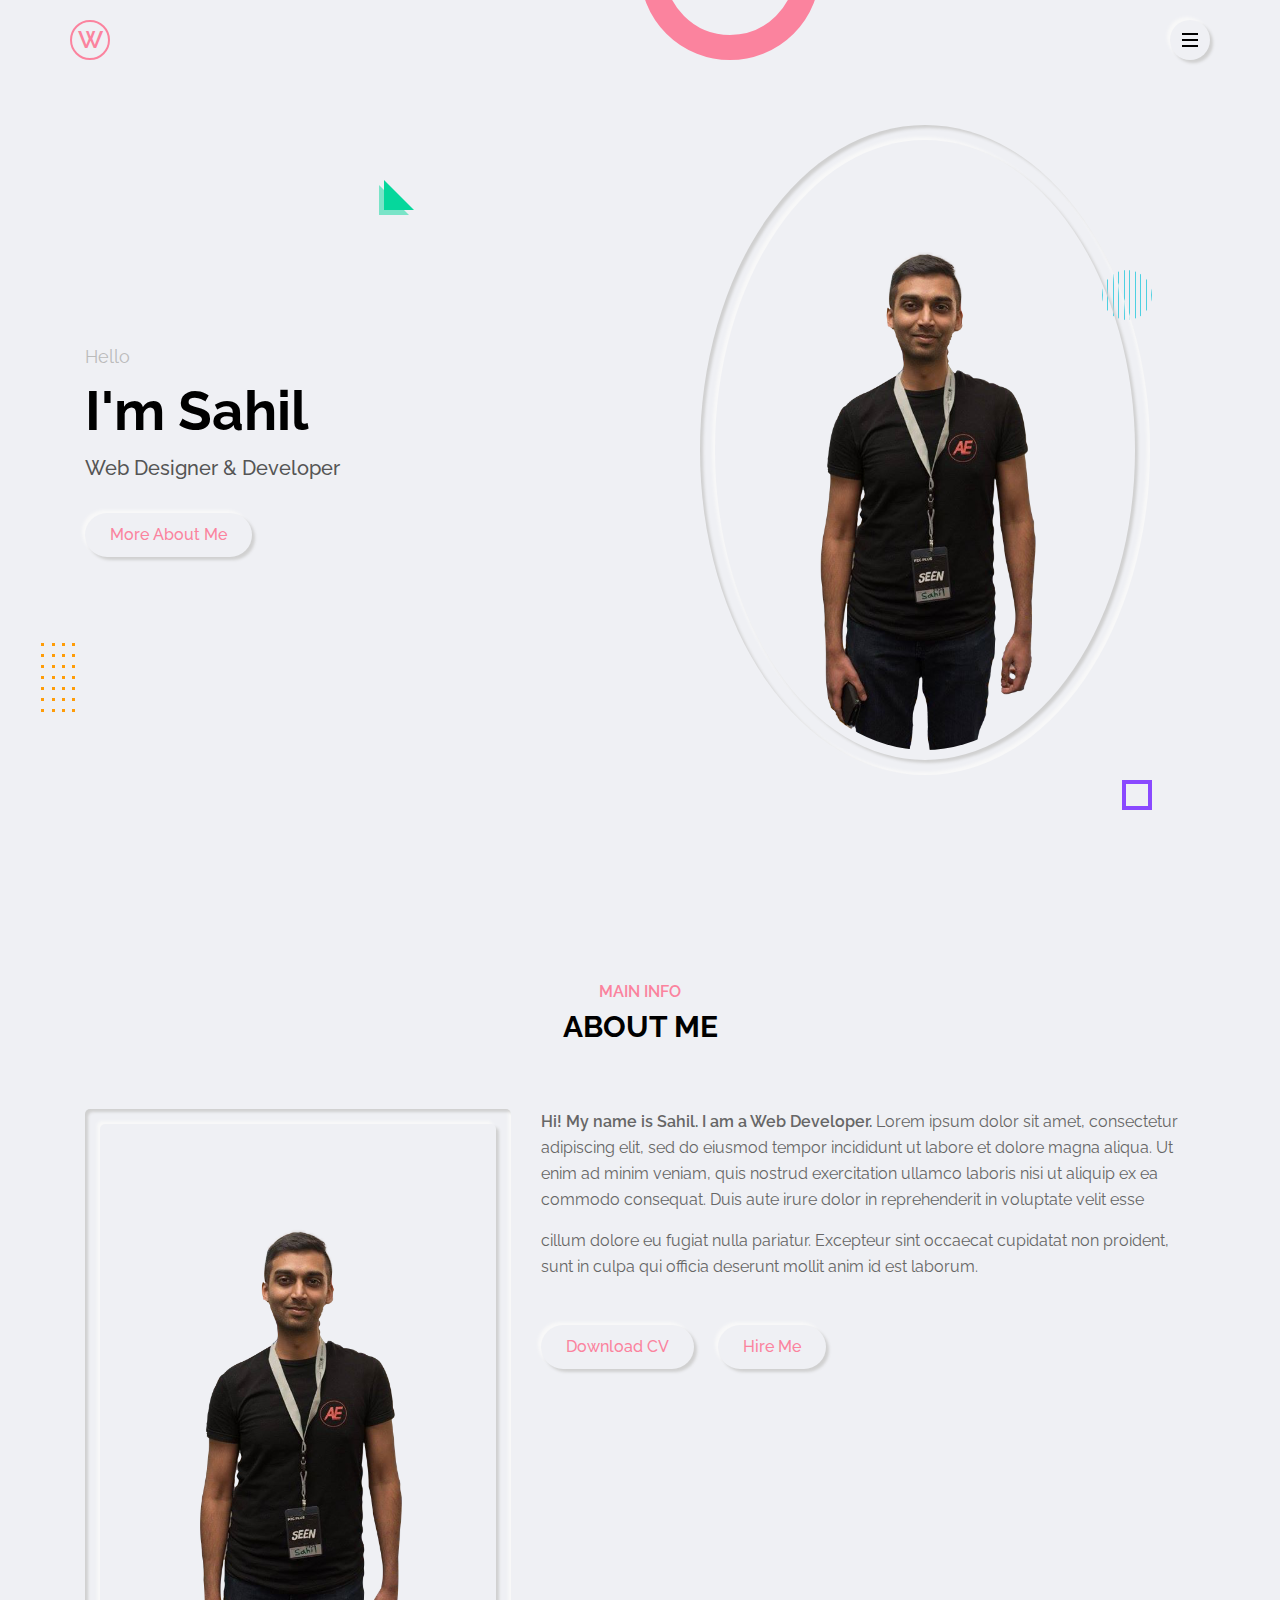
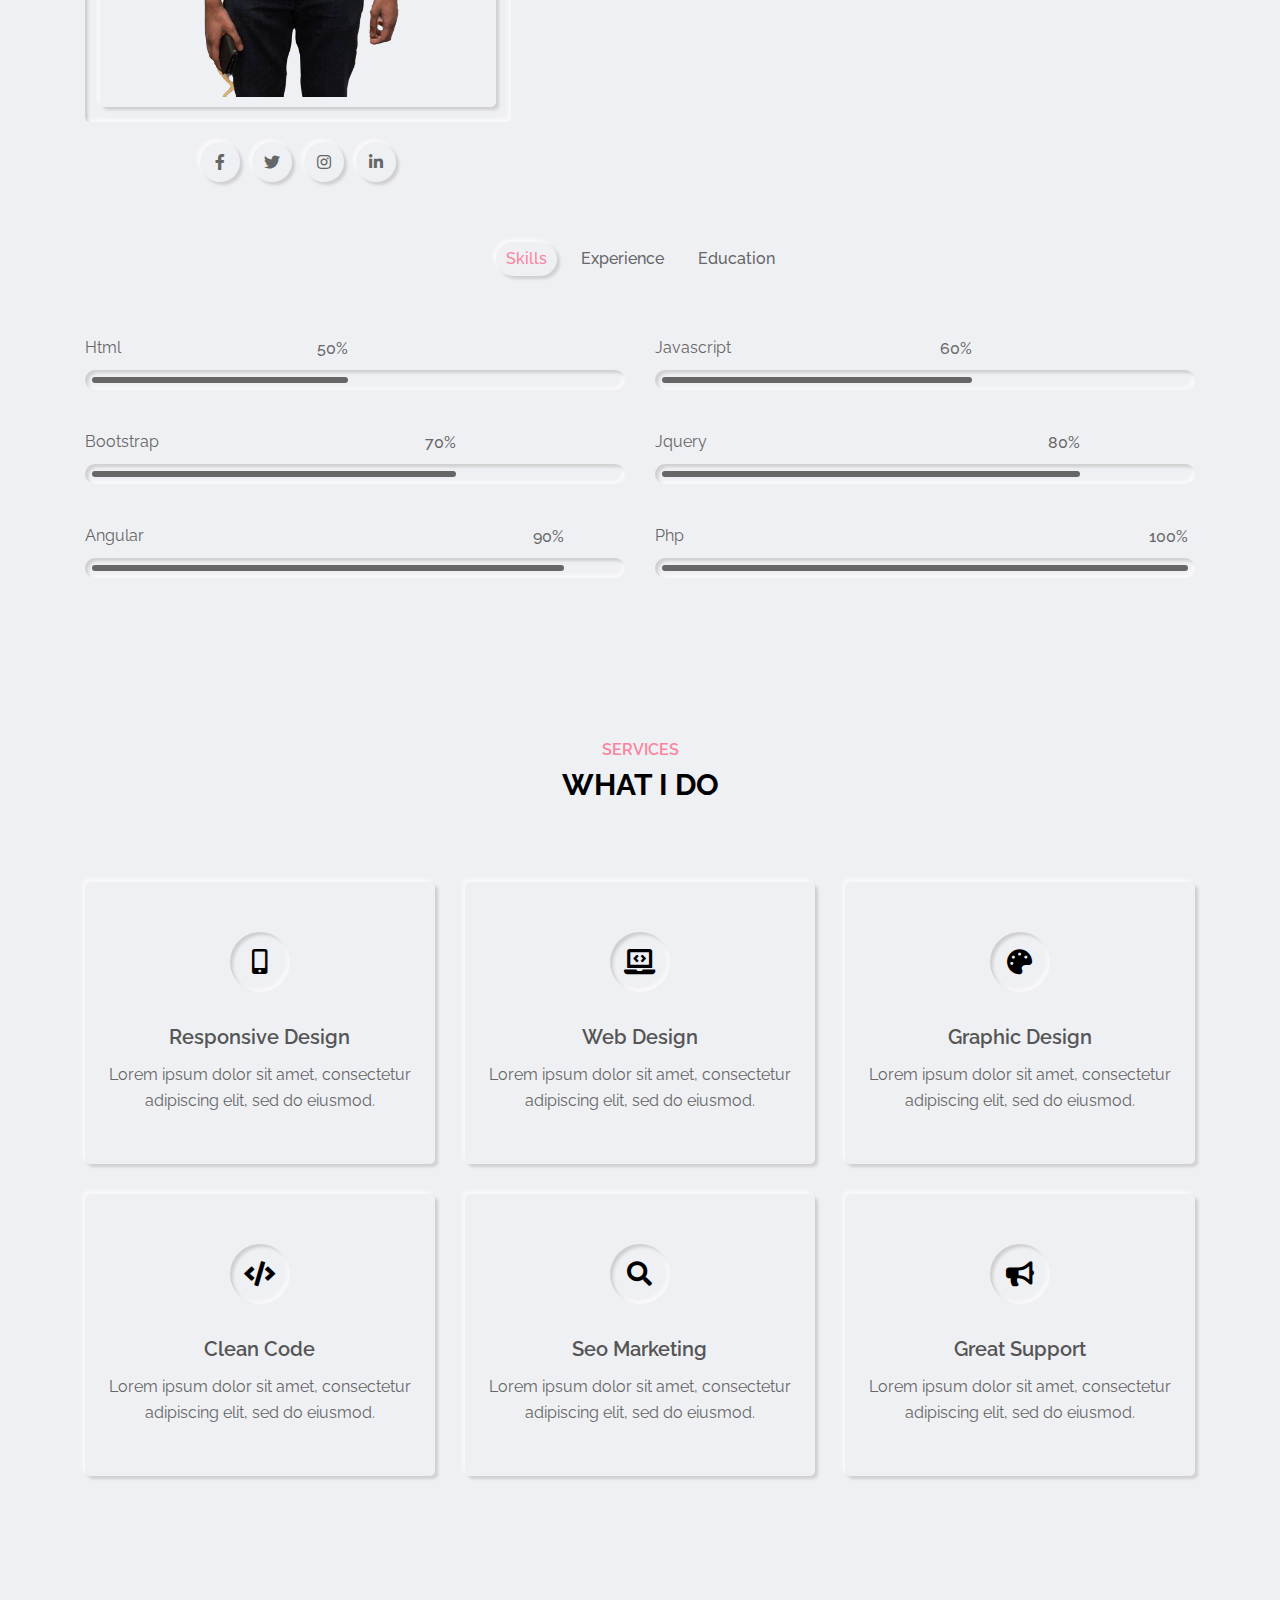
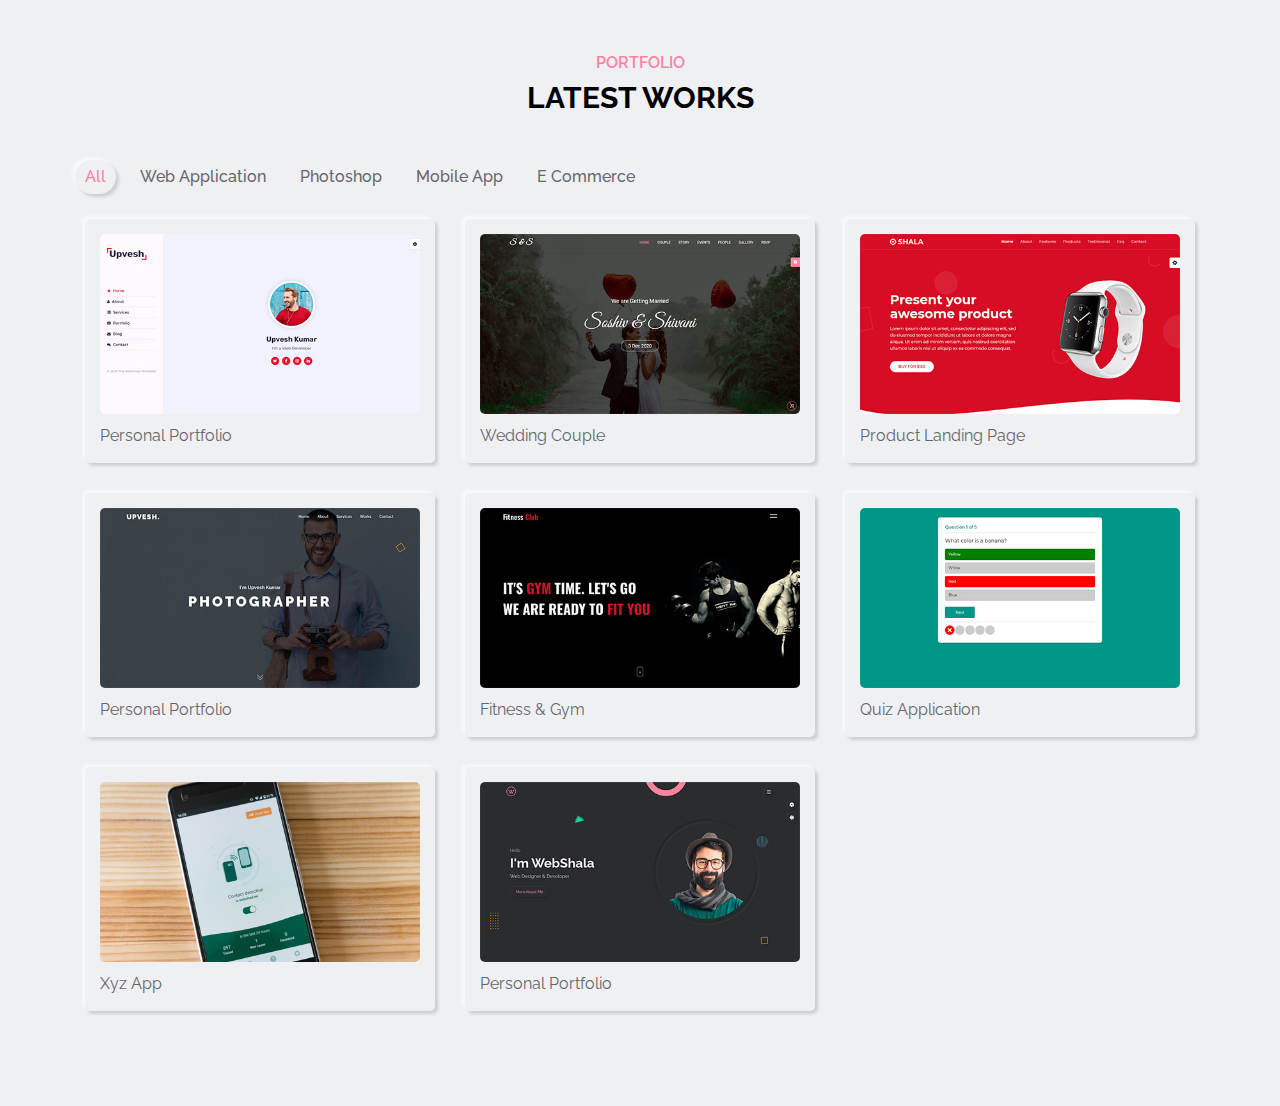
<file: index.html>
<!DOCTYPE html>
<html lang="en">
<head>
    <meta charset="utf-8">
    <title>Personal Portfolio Website</title>
    <meta name="viewport" content="width=device-width,initial-scale=1.0">
    <!-- font awesome -->
    <link rel="stylesheet" type="text/css" href="css/font-awesome.css">
    <!-- main css -->
    <link rel="stylesheet" type="text/css" href="css/style.css">
    <!-- default colour skin -->
    <link rel="stylesheet" type="text/css" href="css/skins/color-1.css">
</head>
<body>

<!-- header start -->
<header class="header">
    <div class="container">
        <div class="row justify-content-between">
            <div class="logo">
                <a href="index.html">W</a>
            </div>
            <div class="hamburger-btn outer-shadow hover-in-shadow">
                <span></span>
            </div>
        </div>
    </div>
</header>
<!-- header end -->

<!-- navigation menu start -->
<nav class="nav-menu">
    <div class="close-nav-menu outer-shadow hover-in-shadow">&times;</div>
    <div class="nav-menu-inner">
        <ul>
            <li><a href="#" class="inner-shadow active">home</a></li>
            <li><a href="#" class="outer-shadow hover-in-shadow">about</a></li>
            <li><a href="#" class="outer-shadow hover-in-shadow">services</a></li>
            <li><a href="#" class="outer-shadow hover-in-shadow">Portfolio</a></li>
            <li><a href="#" class="outer-shadow hover-in-shadow">testimonial</a></li>
            <li><a href="#" class="outer-shadow hover-in-shadow">contact</a></li>
        </ul>
    </div>
    <!-- copyright text -->
    <p class="copyright-text">&copy; 2021 The WebHouse</p>
</nav>
<!-- navigation menu end -->

<!-- home section start -->
<section class="home-section section">
    <!-- effect wrap start -->
    <div class="effect-wrap">
        <div class="effect effect-1">
        </div>
        <div class="effect effect-2">
            <!-- 28 divs -->
            <div></div><div></div><div></div><div></div><div></div><div></div><div></div><div></div><div></div><div></div>
            <div></div><div></div><div></div><div></div><div></div><div></div><div></div><div></div><div></div><div></div>
            <div></div><div></div><div></div><div></div><div></div><div></div><div></div><div></div>
        </div>
        <div class="effect effect-3">
        </div>
        <div class="effect effect-4">
        </div>
        <div class="effect effect-5">
            <!-- 10 divs -->
            <div></div><div></div><div></div><div></div><div></div><div></div><div></div><div></div><div></div><div></div>
        </div>
    </div>
    <!-- effect wrap end -->
    <div class="container">
        <div class="row full-screen align-items-center">
            <div class="home-text">
                <p>Hello</p>
                <h2>I'm Sahil</h2>
                <h1>Web Designer & Developer</h1>
                <a href="#" class="btn-1 outer-shadow hover-in-shadow">More About Me</a>
            </div>
            <div class="home-img">
                <div class="img-box inner-shadow">
                    <img src="img/profile-pic.png" class="outer-shadow" alt="profile-pic">
                </div>
            </div>
        </div>
    </div>
</section>
<!-- home section end -->

<!-- about section start -->
<section class="about-section section">
    <div class="container">
        <div class="row">
            <div class="section-title">
                <h2 data-heading="main info">About me</h2>
            </div>
        </div>
        <div class="row">
            <div class="about-img">
                <div class="img-box inner-shadow">
                    <img src="img/profile-pic.png" class="outer-shadow" alt="profile-pic">
                </div>
                 <!-- social links start -->
                <div class="social-links">
                    <a href="#" class="outer-shadow hover-in-shadow"><i class="fab fa-facebook-f"></i></a>
                    <a href="#" class="outer-shadow hover-in-shadow"><i class="fab fa-twitter"></i></a>
                    <a href="#" class="outer-shadow hover-in-shadow"><i class="fab fa-instagram"></i></a>
                    <a href="#" class="outer-shadow hover-in-shadow"><i class="fab fa-linkedin-in"></i></a>
                </div>
                <!-- social links end -->
            </div>
            <div class="about-info">
                <p><span>Hi! My name is Sahil. I am a Web Developer.</span> Lorem ipsum dolor sit amet, 
                consectetur adipiscing elit, sed do eiusmod tempor incididunt ut labore et dolore magna 
                aliqua. Ut enim ad minim veniam, quis nostrud exercitation ullamco laboris nisi ut 
                aliquip ex ea commodo consequat. Duis aute irure dolor in reprehenderit in voluptate 
                velit esse</p>
                <p> cillum dolore eu fugiat nulla pariatur. Excepteur sint occaecat cupidatat 
                non proident, sunt in culpa qui officia deserunt mollit anim id est laborum.</p>
                <a href="cv.pdf" class="btn-1 outer-shadow hover-in-shadow">Download CV</a>
                <a href="#" class="btn-1 outer-shadow hover-in-shadow">Hire Me</a>
            </div>
        </div>
        <!-- about tabs start -->
        <div class="row">
            <div class="about-tabs">
                <span class="tab-item outer-shadow active" data-target=".skills">skills</span>
                <span class="tab-item" data-target=".experience">experience</span>
                <span class="tab-item" data-target=".education">education</span>
            </div>
        </div>
        <!-- about tabs end -->

        <!-- skills start -->
        <div class="row">
            <div class="skills tab-content active">
                <div class="row">
                    <!-- skill item start -->
                    <div class="skill-item">
                        <p>Html</p>
                        <div class="progress inner-shadow">
                            <div class="progress-bar" style="width: calc(50% - 14px)">
                                <span>50%</span>
                            </div>
                        </div>
                    </div>
                    <!-- skill item end -->
                    <!-- skill item start -->
                    <div class="skill-item">
                        <p>javascript</p>
                        <div class="progress inner-shadow">
                            <div class="progress-bar" style="width: calc(60% - 14px)">
                                <span>60%</span>
                            </div>
                        </div>
                    </div>
                    <!-- skill item end -->
                    <!-- skill item start -->
                    <div class="skill-item">
                        <p>bootstrap</p>
                        <div class="progress inner-shadow">
                            <div class="progress-bar" style="width: calc(70% - 14px)">
                                <span>70%</span>
                            </div>
                        </div>
                    </div>
                    <!-- skill item end -->
                    <!-- skill item start -->
                    <div class="skill-item">
                        <p>jquery</p>
                        <div class="progress inner-shadow">
                            <div class="progress-bar" style="width: calc(80% - 14px)">
                                <span>80%</span>
                            </div>
                        </div>
                    </div>
                    <!-- skill item end -->
                    <!-- skill item start -->
                    <div class="skill-item">
                        <p>angular</p>
                        <div class="progress inner-shadow">
                            <div class="progress-bar" style="width: calc(90% - 14px)">
                                <span>90%</span>
                            </div>
                        </div>
                    </div>
                    <!-- skill item end -->
                    <!-- skill item start -->
                    <div class="skill-item">
                        <p>php</p>
                        <div class="progress inner-shadow">
                            <div class="progress-bar" style="width: calc(100% - 14px)">
                                <span>100%</span>
                            </div>
                        </div>
                    </div>
                    <!-- skill item end-->
                </div>
            </div>
        </div>
        <!-- skills end -->
        
        <!-- experience start -->
        <div class="row">
            <div class="experience tab-content">
                <div class="row">
                    <div class="timeline">
                        <div class="row">
                            <!-- timeline item start -->
                            <div class="timeline-item">
                                <div class="timeline-item-inner outer-shadow">
                                    <i class="fas fa-briefcase icon"></i>
                                    <span>Sep, 2018 - Present</span>
                                    <h3>full stack developer</h3>
                                    <h4>Company name, india</h4>
                                    <p>Lorem ipsum dolor sit amet, consectetur adipiscing elit, sed do 
                                    eiusmod tempor incididunt ut labore et dolore magna aliqua.</p>
                                </div>
                            </div>
                            <!-- timeline item end -->
                            <!-- timeline item start -->
                            <div class="timeline-item">
                                <div class="timeline-item-inner outer-shadow">
                                    <i class="fas fa-briefcase icon"></i>
                                    <span>Sep, 2016 - Oct, 2017</span>
                                    <h3>web designer</h3>
                                    <h4>Company name, india</h4>
                                    <p>Lorem ipsum dolor sit amet, consectetur adipiscing elit, sed do 
                                    eiusmod tempor incididunt ut labore et dolore magna aliqua.</p>
                                </div>
                            </div>
                            <!-- timeline item end -->
                            <!-- timeline item start -->
                            <div class="timeline-item">
                                <div class="timeline-item-inner outer-shadow">
                                    <i class="fas fa-briefcase icon"></i>
                                    <span>Sep, 2014 - Jun, 2016</span>
                                    <h3>web designer</h3>
                                    <h4>Company name, india</h4>
                                    <p>Lorem ipsum dolor sit amet, consectetur adipiscing elit, sed do 
                                    eiusmod tempor incididunt ut labore et dolore magna aliqua.</p>
                                </div>
                            </div>
                            <!-- timeline item end -->
                        </div>
                    </div>
                </div>
            </div>
        </div>
        <!-- experience end -->

        <!-- education start -->
        <div class="row">
            <div class="education tab-content">
                <div class="row">
                    <div class="timeline">
                        <div class="row">
                            <!-- timeline item start -->
                            <div class="timeline-item">
                                <div class="timeline-item-inner outer-shadow">
                                    <i class="fas fa-graduation-cap icon"></i>
                                    <span>2012 - 2014</span>
                                    <h3>Master in Computer Science</h3>
                                    <p>Lorem ipsum dolor sit amet, consectetur adipiscing elit, sed do 
                                        eiusmod tempor incididunt ut labore et dolore magna aliqua.</p>
                                </div>
                            </div>
                            <!-- timeline item end -->
                            <!-- timeline item start -->
                            <div class="timeline-item">
                                <div class="timeline-item-inner outer-shadow">
                                    <i class="fas fa-graduation-cap icon"></i>
                                    <span>2010 - 2012</span>
                                    <h3>Master in Computer Science</h3>                                    
                                    <p>Lorem ipsum dolor sit amet, consectetur adipiscing elit, sed do 
                                        eiusmod tempor incididunt ut labore et dolore magna aliqua.</p>
                                </div>
                            </div>
                            <!-- timeline item end -->
                            <!-- timeline item start -->
                            <div class="timeline-item">
                                <div class="timeline-item-inner outer-shadow">
                                    <i class="fas fa-graduation-cap icon"></i>
                                    <span>2008 - 2010</span>
                                    <h3>Master in Computer Science</h3>                                    
                                    <p>Lorem ipsum dolor sit amet, consectetur adipiscing elit, sed do 
                                    eiusmod tempor incididunt ut labore et dolore magna aliqua.</p>
                                </div>
                            </div>
                            <!-- timeline item end -->
                        </div>
                    </div>
                </div>
            </div>
        </div>
        <!-- education end -->
    </div>
</section>
<!-- about section end -->

<!-- service section start -->
<section class="service-section section">
    <div class="container">
        <div class="row">
            <div class="section-title">
                <h2 data-heading="Services">What I do</h2>
            </div>
        </div>
        <div class="row">
            <!-- service item start -->
            <div class="service-item">
                <div class="service-item-inner outer-shadow">
                    <div class="icon inner-shadow">
                        <i class="fas fa-mobile-alt"></i>
                    </div>
                    <h3>Responsive design</h3>
                    <p>Lorem ipsum dolor sit amet, consectetur adipiscing elit, sed do 
                        eiusmod.</p>                
                </div>
            </div>
            <!-- service item end -->
            <!-- service item start -->
            <div class="service-item">
                <div class="service-item-inner outer-shadow">
                    <div class="icon inner-shadow">
                        <i class="fas fa-laptop-code"></i>
                    </div>
                    <h3>Web design</h3>
                    <p>Lorem ipsum dolor sit amet, consectetur adipiscing elit, sed do 
                        eiusmod.</p>
                </div>
            </div>
            <!-- service item end -->
            <!-- service item start -->
            <div class="service-item">
                <div class="service-item-inner outer-shadow">
                    <div class="icon inner-shadow">
                        <i class="fas fa-palette"></i>                        
                    </div>
                    <h3>Graphic design</h3>
                    <p>Lorem ipsum dolor sit amet, consectetur adipiscing elit, sed do 
                        eiusmod.</p>
                </div>
            </div>
            <!-- service item end -->
            <!-- service item start -->
            <div class="service-item">
                <div class="service-item-inner outer-shadow">
                    <div class="icon inner-shadow">
                        <i class="fas fa-code"></i>                        
                    </div>
                    <h3>Clean Code</h3>
                    <p>Lorem ipsum dolor sit amet, consectetur adipiscing elit, sed do 
                        eiusmod.</p>
                </div>
            </div>
            <!-- service item end -->
            <!-- service item start -->
            <div class="service-item">
                <div class="service-item-inner outer-shadow">
                    <div class="icon inner-shadow">
                        <i class="fas fa-search"></i>                        
                    </div>
                    <h3>Seo Marketing</h3>
                    <p>Lorem ipsum dolor sit amet, consectetur adipiscing elit, sed do 
                        eiusmod.</p>
                </div>
            </div>
            <!-- service item end -->
            <!--service item start -->
            <div class="service-item">
                <div class="service-item-inner outer-shadow">
                    <div class="icon inner-shadow">
                        <i class="fas fa-bullhorn"></i>
                    </div>
                    <h3>Great Support</h3>
                    <p>Lorem ipsum dolor sit amet, consectetur adipiscing elit, sed do 
                        eiusmod.</p>
                </div>
            </div>
            <!-- service item end -->
        </div>
    </div>
</section>
<!-- service section end -->

<!-- portfolio section start -->
<section class="portfolio-section section">
    <div class="container">
        <div class="row">
            <div class="section-title">
                <h2 data-heading="portfolio">Latest Works</h2>
            </div>
        </div>
        <!-- portfolio filter start -->
        <div class="row">
            <div class="portfolio-filter">
                <span class="filter-item outer-shadow active" data-target="all">all</span>
                <span class="filter-item" data-target="web-application">web application</span>
                <span class="filter-item" data-target="photoshop">photoshop</span>
                <span class="filter-item" data-target="mobile-app">mobile app</span>
                <span class="filter-item" data-target="e-commerce">e commerce</span>
            </div>
        </div>
        <!-- portfolio filter end -->

        <!-- portfolio items start -->
        <div class="row portfolio-items">
            <!-- portfolio item start -->
            <div class="portfolio-item" data-category="web-application">
                <div class="portfolio-item-inner outer-shadow">
                    <div class="portfolio-item-img">
                        <img src="img/portfolio/thumb/project-1.png" alt="portfolio" data-screenshots="img/portfolio/large/project-1/1.png,
                        img/portfolio/large/project-1/2.png,
                        img/portfolio/large/project-1/3.png,
                        img/portfolio/large/project-1/4.png,
                        img/portfolio/large/project-1/5.png,
                        img/portfolio/large/project-1/6.png">
                        <!-- view project btn -->
                        <span class="view-project">view project</span>
                    </div>
                    <p class="portfolio-item-title">personal portfolio</p>
                    <!-- portfolio item details start -->
                    <div class="portfolio-item-details">
                        <div class="row">
                            <div class="description">
                                <h3>Project Brief:</h3>
                                <p>Lorem ipsum dolor sit amet, consectetur adipiscing elit, sed do eiusmod tempor incididunt ut labore et dolore magna aliqua. Ut enim ad minim veniam, quis nostrud exercitation ullamco laboris nisi ut aliquip ex ea commodo consequat. Duis aute irure dolor in reprehenderit in voluptate velit esse</p>
                            </div>
                            <div class="info">
                                <h3>Project info</h3>
                                <ul>
                                    <li>Date - <span>2020</span></li>
                                    <li>Client - <span>xyz</span></li>
                                    <li>Tools - <span>html, css, javascript</span></li>
                                    <li>Web - <span><a href="#">www.domain.com</a></span></li>
                                </ul>
                            </div>
                        </div>
                    </div>
                    <!-- portfolio item details end -->
                </div>
            </div>
            <!-- portfolio item end -->
            <!-- portfolio item start -->
            <div class="portfolio-item" data-category="web-application">
                <div class="portfolio-item-inner outer-shadow">
                    <div class="portfolio-item-img">
                        <img src="img/portfolio/thumb/project-2.png" alt="portfolio" data-screenshots="img/portfolio/large/project-2/1.png,
                        img/portfolio/large/project-2/2.png">
                        <!-- view project btn -->
                        <span class="view-project">view project</span>
                    </div>
                    <p class="portfolio-item-title">wedding couple</p>
                    <!-- portfolio item details start -->
                    <div class="portfolio-item-details">
                        <div class="row">
                            <div class="description">
                                <h3>Project Brief:</h3>
                                <p>Lorem ipsum dolor sit amet, consectetur adipiscing elit, sed do eiusmod tempor incididunt ut labore et dolore magna aliqua. Ut enim ad minim veniam, quis nostrud exercitation ullamco laboris nisi ut aliquip ex ea commodo consequat. Duis aute irure dolor in reprehenderit in voluptate velit esse</p>
                            </div>
                            <div class="info">
                                <h3>Project info</h3>
                                <ul>
                                    <li>Date - <span>2020</span></li>
                                    <li>Client - <span>xyz</span></li>
                                    <li>Tools - <span>html, css, jquery</span></li>
                                    <li>Web - <span><a href="#">www.domain.com</a></span></li>
                                </ul>
                            </div>
                        </div>
                    </div>
                    <!-- portfolio item details end -->
                </div>
            </div>
            <!-- portfolio item end -->
            <!-- portfolio item start -->
            <div class="portfolio-item" data-category="e-commerce">
                <div class="portfolio-item-inner outer-shadow">
                    <div class="portfolio-item-img">
                        <img src="img/portfolio/thumb/project-3.png" alt="portfolio" data-screenshots="img/portfolio/large/project-3/1.png,
                        img/portfolio/large/project-3/2.png,
                        img/portfolio/large/project-3/3.png,
                        img/portfolio/large/project-3/4.png,
                        img/portfolio/large/project-3/5.png">
                        <!-- view project btn -->
                        <span class="view-project">view project</span>
                    </div>
                    <p class="portfolio-item-title">product landing page</p>
                    <!-- portfolio item details start -->
                    <div class="portfolio-item-details">
                        <div class="row">
                            <div class="description">
                                <h3>Project Brief:</h3>
                                <p>Lorem ipsum dolor sit amet, consectetur adipiscing elit, sed do eiusmod tempor incididunt ut labore et dolore magna aliqua. Ut enim ad minim veniam, quis nostrud exercitation ullamco laboris nisi ut aliquip ex ea commodo consequat. Duis aute irure dolor in reprehenderit in voluptate velit esse</p>
                            </div>
                            <div class="info">
                                <h3>Project info</h3>
                                <ul>
                                    <li>Date - <span>2020</span></li>
                                    <li>Client - <span>xyz</span></li>
                                    <li>Tools - <span>html, css, bootstrap-4</span></li>
                                    <li>Web - <span><a href="#">www.domain.com</a></span></li>
                                </ul>
                            </div>
                        </div>
                    </div>
                    <!-- portfolio item details end -->
                </div>
            </div>
            <!-- portfolio item end -->
            <!-- portfolio item start -->
            <div class="portfolio-item" data-category="web-application">
                <div class="portfolio-item-inner outer-shadow">
                    <div class="portfolio-item-img">
                        <img src="img/portfolio/thumb/project-4.png" alt="portfolio" data-screenshots="img/portfolio/large/project-4/1.png">
                        <!-- view project btn -->
                        <span class="view-project">view project</span>
                    </div>
                    <p class="portfolio-item-title">personal portfolio</p>
                    <!-- portfolio item details start -->
                    <div class="portfolio-item-details">
                        <div class="row">
                            <div class="description">
                                <h3>Project Brief:</h3>
                                <p>Lorem ipsum dolor sit amet, consectetur adipiscing elit, sed do eiusmod tempor incididunt ut labore et dolore magna aliqua. Ut enim ad minim veniam, quis nostrud exercitation ullamco laboris nisi ut aliquip ex ea commodo consequat. Duis aute irure dolor in reprehenderit in voluptate velit esse</p>
                            </div>
                            <div class="info">
                                <h3>Project info</h3>
                                <ul>
                                    <li>Date - <span>2020</span></li>
                                    <li>Client - <span>xyz</span></li>
                                    <li>Tools - <span>html, css, jquery</span></li>
                                    <li>Web - <span><a href="#">www.domain.com</a></span></li>
                                </ul>
                            </div>
                        </div>
                    </div>
                    <!-- portfolio item details end -->
                </div>
            </div>
            <!-- portfolio item end -->
            <!-- portfolio item start -->
            <div class="portfolio-item" data-category="web-application">
                <div class="portfolio-item-inner outer-shadow">
                    <div class="portfolio-item-img">
                        <img src="img/portfolio/thumb/project-5.png" alt="portfolio" data-screenshots="img/portfolio/large/project-5/1.png">
                        <!-- view project btn -->
                        <span class="view-project">view project</span>
                    </div>
                    <p class="portfolio-item-title">fitness & gym</p>
                    <!-- portfolio item details start -->
                    <div class="portfolio-item-details">
                        <div class="row">
                            <div class="description">
                                <h3>Project Brief:</h3>
                                <p>Lorem ipsum dolor sit amet, consectetur adipiscing elit, sed do eiusmod tempor incididunt ut labore et dolore magna aliqua. Ut enim ad minim veniam, quis nostrud exercitation ullamco laboris nisi ut aliquip ex ea commodo consequat. Duis aute irure dolor in reprehenderit in voluptate velit esse</p>
                            </div>
                            <div class="info">
                                <h3>Project info</h3>
                                <ul>
                                    <li>Date - <span>2020</span></li>
                                    <li>Client - <span>xyz</span></li>
                                    <li>Tools - <span>html, css, jquery</span></li>
                                    <li>Web - <span><a href="#">www.domain.com</a></span></li>
                                </ul>
                            </div>
                        </div>
                    </div>
                    <!-- portfolio item details end -->
                </div>
            </div>
            <!-- portfolio item end -->
             <!-- portfolio item start -->
             <div class="portfolio-item" data-category="web-application">
                <div class="portfolio-item-inner outer-shadow">
                    <div class="portfolio-item-img">
                        <img src="img/portfolio/thumb/project-6.png" alt="portfolio" data-screenshots="img/portfolio/large/project-6/1.png,img/portfolio/large/project-6/2.png,img/portfolio/large/project-6/3.png">
                        <!-- view project btn -->
                        <span class="view-project">view project</span>
                    </div>
                    <p class="portfolio-item-title">quiz application</p>
                    <!-- portfolio item details start -->
                    <div class="portfolio-item-details">
                        <div class="row">
                            <div class="description">
                                <h3>Project Brief:</h3>
                                <p>Lorem ipsum dolor sit amet, consectetur adipiscing elit, sed do eiusmod tempor incididunt ut labore et dolore magna aliqua. Ut enim ad minim veniam, quis nostrud exercitation ullamco laboris nisi ut aliquip ex ea commodo consequat. Duis aute irure dolor in reprehenderit in voluptate velit esse</p>
                            </div>
                            <div class="info">
                                <h3>Project info</h3>
                                <ul>
                                    <li>Date - <span>2020</span></li>
                                    <li>Client - <span>xyz</span></li>
                                    <li>Tools - <span>html, css, javascript</span></li>
                                    <li>Web - <span><a href="#">www.domain.com</a></span></li>
                                </ul>
                            </div>
                        </div>
                    </div>
                    <!-- portfolio item details end -->
                </div>
            </div>
            <!-- portfolio item end -->
            <!-- portfolio item start -->
            <div class="portfolio-item" data-category="mobile-app">
                <div class="portfolio-item-inner outer-shadow">
                    <div class="portfolio-item-img">
                        <img src="img/portfolio/thumb/project-7.png" alt="portfolio" data-screenshots="img/portfolio/large/project-7/1.png,img/portfolio/large/project-7/2.png">
                        <!-- view project btn -->
                        <span class="view-project">view project</span>
                    </div>
                    <p class="portfolio-item-title">xyz app</p>
                    <!-- portfolio item details start -->
                    <div class="portfolio-item-details">
                        <div class="row">
                            <div class="description">
                                <h3>Project Brief:</h3>
                                <p>Lorem ipsum dolor sit amet, consectetur adipiscing elit, sed do eiusmod tempor incididunt ut labore et dolore magna aliqua. Ut enim ad minim veniam, quis nostrud exercitation ullamco laboris nisi ut aliquip ex ea commodo consequat. Duis aute irure dolor in reprehenderit in voluptate velit esse</p>
                            </div>
                            <div class="info">
                                <h3>Project info</h3>
                                <ul>
                                    <li>Date - <span>2020</span></li>
                                    <li>Client - <span>xyz</span></li>
                                    <li>Tools - <span>java, android</span></li>
                                    <li>play Store - <span><a href="#">xyz</a></span></li>
                                </ul>
                            </div>
                        </div>
                    </div>
                    <!-- portfolio item details end -->
                </div>
            </div>
            <!-- portfolio item end -->
            <!-- portfolio item start -->
            <div class="portfolio-item" data-category="photoshop">
                <div class="portfolio-item-inner outer-shadow">
                    <div class="portfolio-item-img">
                        <img src="img/portfolio/thumb/project-8.png" alt="portfolio" data-screenshots="img/portfolio/large/project-8/1.png,img/portfolio/large/project-8/2.png">
                        <!-- view project btn -->
                        <span class="view-project">view project</span>
                    </div>
                    <p class="portfolio-item-title">personal portfolio</p>
                </div>
            </div>
            <!-- portfolio item end -->
        </div>
        <!-- portfolio items end -->
    </div>
</section>
<!-- portfolio section end -->

<!-- main js -->
<script src="js/main.js"></script>
</body>
</html>
</file>
<file: css/style.css>
/*---------
fonts
-----------*/
@import url('https://fonts.googleapis.com/css2?family=Raleway:wght@400;500;600;700&display=swap');

/*---------
global style
-----------*/
/* define custom css variables */
:root{
    --bg-black-900: #000000;
    --bg-black-100: #dddddd;
    --bg-black-50: #eff0f4;
    --text-black-900: #000000;
    --text-black-700: #555555;
    --text-black-600: #666666;
    --text-black-300: #bbbbbb;
    --outer-shadow: 3px 3px 3px #d0d0d0, -3px -3px 3px #f8f8f8;
    --outer-shadow-0: 0 0 0 #d0d0d0, 0 0 0 #f8f8f8;
    --inner-shadow: inset 3px 3px 3px #d0d0d0, inset -3px -3px 3px #f8f8f8;
    --inner-shadow-0: inset 0 0 0 #d0d0d0, inset 0 0 0 #f8f8f8;
}
body{
    font-size: 16px;
    line-height: 1.5;
    overflow-x: hidden;
    background-color: var(--bg-black-50);
}
*:not(i){   
    font-family: 'Raleway', sans-serif;
    font-weight: 400;
}
*{
    margin:0;
    padding: 0;
    box-sizing: border-box;
    outline: none;
}
:before,:after{
    box-sizing:border-box;
}
a{
    text-decoration: none;
}
ul{
    list-style: none;
    margin:0;
    padding:0;
}
img{
    vertical-align: middle;
    max-width: 100%;
}
.container{  
    max-width: 1140px;
    margin:auto;
}
.row{
    /* Previously for Safari
    display: -webkit-flex;
    flex-wrap: -webkit-wrap;
    */
    display: flex;
    flex-wrap: wrap;
}
.justify-content-between{
    justify-content: space-between;
}
.outer-shadow{
    box-shadow: var(--outer-shadow);
}
.inner-shadow{
    box-shadow: var(--inner-shadow);
}
.hover-in-shadow{
    position: relative;
    z-index: 1; 
}
.hover-in-shadow:hover{
    box-shadow: var(--outer-shadow-0);
}
.hover-in-shadow:after{
    content: '';
    position: absolute;
    left:0;
    top:0;
    width: 100%;
    height: 100%;
    transition: all 0.3s ease;
}
.hover-in-shadow:hover:after{
    box-shadow: var(--inner-shadow);
}
.align-items-center{
    align-items: center;
}
.btn-1{
    padding: 10px 25px;
    font-size: 16px;
    font-weight: 500;
    color: var(--skin-color);
    background-color: transparent;
    line-height: 1.5;
    cursor: pointer;
    border-radius: 30px;
    transition: all 0.3s ease;
    display: inline-block;
}
.btn-1::after{
    border-radius: 30px;
}
.effect-wrap .effect{
    position: absolute;
    z-index: -1;
}
.effect-1{
    width: 30px;
    height: 30px;
    border:4px solid #8a49ff;
    right: 10%;
    bottom: 10%;
    animation: spin 10s linear infinite, spin2 10s linear infinite
}
.effect-2{
    left: 3%;
    bottom: 20%;
    width: 40px;
    display: flex;
    flex-wrap: wrap;
    justify-content: space-between;
    animation: topBounce 3s ease-in-out infinite
}
.effect-2 div{
    height: 3px;
    width: 3px;
    background-color: #ff9c07;
    margin: 0 3px 8px;
}
.effect-3{
    height: 180px;
    width: 180px;
    border: 25px solid var(--skin-color);
    border-radius: 50%;
    left: 50%;
    top:-120px;
    animation: leftBounce 3s ease-in-out infinite;
}
.effect-4{
    border-top: 30px solid transparent;
    border-left:30px solid #06d79c;
    left: 30%;
    top: 20%;
    animation: spin 15s linear infinite;
}
.effect-4:before{
    content: '';
    border-top:30px solid transparent;
    border-left:30px solid #06d79c;
    position: absolute;
    opacity: 0.5;
    left: -35px;
    top: -25px;
}
.effect-5{
    height: 50px;
    width: 50px;
    right: 10%;
    top: 30%;
    display: flex;
    justify-content: space-between;
    border-radius: 50%;
    overflow: hidden;
    animation: spin 10s linear infinite;
}
.effect-5 div{
    width: 1px;
    background-color: #4dd0e1;
    height: 100%;
}
@keyframes spin{
    0%{
        transform: rotate(0deg);
    }
    100%{
        transform: rotate(360deg);
    }
}
@keyframes spin2{
    0%{
        background-color: red;
    }
    100%{
        background-color: green;
    }
}
@keyframes topBounce{
    0%,100%{
        transform: translateY(0);
    }
    50%{
        transform: translateY(25px);
    }
}
@keyframes leftBounce{
    0%,100%{
        transform: translateX(0);
    }
    50%{
        transform: translateX(25px);
    }
}
@keyframes fadeInTop{
    0%{
        opacity: 0;
        transform: translateY(-25px);
    }
    100%{
        opacity: 1;
        transform: translateY(0px);
    }
}
.section-title{
    padding: 0 15px;
    flex: 0 0 100%;
    max-width: 100%;
    text-align: center;
    margin-bottom: 60px;
}
.section-title h2{
    display: inline-block;
    font-size: 30px;
    font-weight: 700;
    color: var(--text-block-900);
    text-transform: uppercase;
    margin: 0;
}
.section-title h2:before{
    content: attr(data-heading);
    display: block;
    font-size: 16px;
    font-weight: 600;
    color: var(--skin-color);

}
/*---------
header
-----------*/
.header{
    padding: 20px 15px;
    position: absolute;
    width: 100%;
    top:0;
    left: 0;
    z-index: 99;
}

.header .logo a{
    display: inline-block;
    text-align: center;
    line-height: 36px;
    height: 40px;
    width: 40px;
    font-size: 24px;
    color:var(--skin-color);
    border-radius: 50%;
    border:2px solid var(--skin-color);
    font-weight: 600;
    text-transform: uppercase;
}

.header .hamburger-btn{
    height: 40px;
    width: 40px;
    display: flex;
    align-items: center;
    cursor: pointer;
    border-radius: 50%;
    justify-content: center;
    transition: all 0.3s ease;
}
.header .hamburger-btn:after{
    border-radius: 50%;
}
.header .hamburger-btn span{
    display: block;
    height: 2px;
    width: 16px;
    background-color: var(--bg-black-900);
    position: relative;
}
.header .hamburger-btn span:before,
.header .hamburger-btn span:after{
    content: '';
    position: absolute;
    left: 0;
    width: 100%;
    height: 100%;
    background-color: var(--bg-black-900);
}
.header .hamburger-btn span:before{
    top:-6px;
}
.header .hamburger-btn span:after{
    top:6px;
}

/*-----------------
navigation menu
-------------------*/
.nav-menu{
    position: fixed;
    background-color: var(--bg-black-50);
    padding:0 15px;
    left:0;
    top:0;
    width: 100%;
    height: 100%;
    z-index: -1;
    opacity:0;
    visibility: hidden;
    overflow-y: auto;
}
.nav-menu .close-nav-menu{
    height: 40px;
    width: 40px;
    display: block;
    font-size: 35px;
    line-height: 35px;
    border-radius: 50%;
    position: absolute;
    right: 15px;
    top: 15px;
    cursor: pointer;
    text-align: center;
    color: var(--text-black-600);
    transition: all 0.3s ease;
}
.nav-menu .close-nav-menu::after{
    border-radius: 50%;
}
.nav-menu-inner{
    min-height: 100vh;
    display: flex;
    align-items: center;
    justify-content: center;
}
.nav-menu ul{
    padding:15px;
}
.nav-menu ul li{
    display: block;
    margin-bottom: 20px;
    text-align: center;
}
.nav-menu ul li:last-child{
    margin-bottom:0;
}
.nav-menu ul li a{
    display: inline-block;
    font-size: 28px;
    font-weight: 600;
    color: var(--text-black-700); /* --bg-black-700: */
    padding: 5px 30px;
    text-transform: capitalize;
    border-radius: 30px;
    transition: all 0.3s ease;
}
.nav-menu ul li a.active{
    color: var(--skin-color);
}
.nav-menu ul li a:after{
    border-radius: 30px;
}
.nav-menu .copyright-text{
    position: absolute;
    top:50%;
    font-size: 15px;
    color: var(--text-black-600);
    transform: translateY(-50%) rotate(-90deg);
    left: -60px;
}


/*-----------
home section
-------------*/
.home-section{
    position: relative;
}
.home-section .full-screen{
    padding: 50px 0;
    min-height: 100vh;
}
.home-section .home-text,
.home-section .home-img{
    flex:0 0 50%;
    max-width: 50%;
    padding: 0 15px;
}
.home-section .home-text p{
    color: var(--text-black-300);
    font-size: 18px;
    text-transform: capitalize;
    margin: 0;
}
.home-section .home-text h2{
    font-size: 55px;
    font-weight: 700;
    color: var(--text-black-900);
    margin: 0;
}
.home-section .home-text h1{
    font-size: 20px;
    font-weight: 500;
    color: var(--text-black-700); /* --bg-black-700: --text-black-700*/
    margin: 0;
    text-transform: capitalize;
}
.home-section .home-text .btn-1{
    margin-top: 30px;
}
.home-section .home-img .img-box{
    max-width: 450px;
    display: block;
    margin: auto;
    border-radius: 50%;
    padding: 15px;
}
.home-section .home-img .img-box img{
    width: 100%;
    border-radius: 50%;
    border:10px solid transparent;
}

/*-----------------
about section
------------------*/
.about-section{
    padding: 80px 0 0px;
    min-height: 100vh;
}
.about-section .about-img{
    flex:0 0 40%;
    max-width: 40%;
    padding:0 15px;
}
.about-section .about-img .img-box{
    padding: 15px;
    border-radius: 5px;
}
.about-section .about-img .img-box img{
    width: 100%;
    border: 10px solid transparent;
    border-radius: 5px;
}
.about-section .about-img .social-links{
    margin-top: 20px;
    text-align: center;
}
.about-section .about-img .social-links a{
    display: inline-block;
    height: 40px;
    width: 40px;
    font-size: 16px;
    text-align: center;
    line-height: 40px;
    color: var(--text-black-600);
    margin:0 4px;
    border-radius: 50%;
    transition: all 0.3s ease;
}
.about-section .about-img .social-links a i{
    line-height: 40px;
}
.about-section .about-img .social-links a:after{
    border-radius: 50%;
}
.about-section .about-img .social-links a:hover{
    color: var(--skin-color);
}
.about-section .about-info{
    flex:0 0 60%;
    max-width: 60%;
    padding:0 15px;
}
.about-section .about-info p{
    font-size: 16px;
    line-height: 26px;
    margin-bottom: 15px;
    color: var(--text-black-600); /*--text-black-600*/
}
.about-section .about-info span{
    font-weight: 600;
}
.about-section .about-info .btn-1{
    margin: 30px 20px 0 0;
}
.about-section .about-tabs{
    padding: 60px 15px 50px;
    flex:0 0 100%;
    max-width: 100%;
    text-align: center;
}
.about-section .about-tabs .tab-item{
    display: inline-block;
    margin:0 5px 10px;
    cursor: pointer;
    padding: 5px 10px;
    border-radius: 30px;
    transition: all 0.3s ease;
    font-size: 16px;
    color: var(--text-black-600);
    font-weight: 500;
    text-transform: capitalize;
}
.about-section .about-tabs .tab-item:hover:not(.active){
    opacity:0.6;
}
.about-section .about-tabs .tab-item.active{
    color: var(--skin-color);
}
.about-section .tab-content{
    flex:0 0 100%;
    max-width: 100%;
    display: none;
}
.about-section .tab-content.active{
    display: block;
    animation: fadeInTop 0.5s ease;
}
.about-section .skills{
    padding:0 0 40px;
}
.about-section .skills .skill-item{
    flex:0 0 50%;
    max-width: 50%;
    padding:0 15px;
    margin-bottom: 40px;
}
.about-section .skills .skill-item p{
    font-size: 16px;
    color: var(--text-black-600);
    text-transform: capitalize;
    margin:0 0 10px;
}
.about-section .skills .skill-item .progress{
    height: 20px;
    border-radius: 10px;
    position: relative;
}
.about-section .skills .skill-item .progress-bar{
    background-color: var(--text-black-600);
    height: 6px;
    left: 7px;
    top:7px;
    position: absolute;
    border-radius: 10px;
}
.about-section .skills .skill-item .progress-bar span{
    position: absolute;
    right: 0;
    top:0;
    font-size: 16px;
    font-weight: 500;
    color: var(--text-black-600);
    margin-top: -40px;
}
.about-section .education,
.about-section .experience{
    padding-bottom:80px;
}
.about-section .timeline{
    flex:0 0 100%;
    max-width: 100%;
    position: relative;
}
.about-section .timeline:before{
    content: '';
    width: 1px;
    height: 100%;
    left: 50%;
    top: 0;
    background-color: var(--bg-black-100);
    position: absolute;
}
.about-section .timeline .timeline-item{
    flex:0 0 100%;
    max-width: 100%;
    padding:0 15px;
}
.about-section .timeline .timeline-item:nth-child(odd){
    padding-right: calc(50% + 50px);
    text-align: right;
}
.about-section .timeline .timeline-item:nth-child(even){
    padding-left: calc(50% + 50px);
}
.about-section .timeline .timeline-item-inner{
    padding: 30px;
    border-radius: 5px;
    position: relative;
}
.about-section .timeline .timeline-item-inner:before{
    content: '';
    position: absolute;
    width: 30px;
    height: 1px;
    background-color: var(--bg-black-100);
    top:37px;
    z-index: -1;
}
.about-section .timeline .timeline-item:nth-child(odd) .timeline-item-inner:before{
    right: -30px;
}
.about-section .timeline .timeline-item:nth-child(even) .timeline-item-inner:before{
    left: -30px;
}
.about-section .timeline .timeline-item-inner .icon{
    height: 40px;
    width: 40px;
    background-color: var(--bg-black-50);
    text-align: center;
    border:1px solid var(--bg-black-100);
    line-height: 40px;
    border-radius: 50%;
    font-size: 16px;
    color: var(--skin-color);
    position: absolute;
    top:18px;
}
.about-section .timeline .timeline-item:nth-child(odd) .icon{
    right: -70px;
}
.about-section .timeline .timeline-item:nth-child(even) .icon{
    left: -70px;
}
.about-section .timeline .timeline-item-inner span{
    font-weight: 500;
    color: var(--skin-color);
    display: block;
    margin:0 0 10px;
    text-transform: capitalize;
}
.about-section .timeline .timeline-item-inner h3{
    font-size: 20px;
    color: var(--text-black-700);
    font-weight: 600;
    margin:0 0 5px;
    text-transform: capitalize;
}
.about-section .timeline .timeline-item-inner h4{
    font-size: 16px;
    font-style: italic;
    color: var(--text-black-600);
    margin:0;
}
.about-section .timeline .timeline-item-inner p{
    font-size: 16px;
    color: var(--text-black-600);
    line-height: 26px;
    margin:15px 0 0;
}

/*----------------
service section
------------------*/
.service-section{
    padding: 80px 0 80px;
    min-height: 100vh;
}
.service-section .service-item{
    flex:0 0 33.33%;
    max-width: 33.33%;
    padding:15px;
    display: flex;
    flex-wrap: wrap;
}
.service-section .service-item-inner{
    padding: 50px 15px;
    border-radius: 5px;
    text-align: center;
    width: 100%;
}
.service-section .service-item-inner .icon{
    height: 60px;
    width: 60px;
    text-align: center;
    border-radius: 50%;
    transition: all 0.3s ease;
    display: block;
    margin:0 auto 30px;
    position: relative;
}
.service-section .service-item-inner .icon:after{
    content: '';
    position: absolute;
    left:0;
    top:0;
    width: 100%;
    height: 100%;
    border-radius: 50%;
    transition: all 0.3s ease;
}
.service-section .service-item-inner:hover .icon{
    box-shadow: var(--inner-shadow-0);
}
.service-section .service-item-inner:hover .icon:after{
    box-shadow: var(--outer-shadow);
}
.service-section .service-item-inner .icon i{
    font-size: 25px;
    line-height: 60px;
    transition: all 0.3s ease;
}
.service-section .service-item-inner:hover .icon i{
    color: var(--skin-color);
}
.service-section .service-item-inner h3{
    font-size: 20px;
    font-weight: 600;
    color: var(--text-black-700);
    margin:0 0 10px;
    text-transform: capitalize;
}
.service-section .service-item-inner p{
    font-size: 16px;
    color: var(--text-black-600);
    margin:0;
    line-height: 26px;
}

/*-------------------
 portfolio section
 --------------------*/
 .portfolio-section{
     padding:80px 0 80px;
     min-height: 100vh;
 }
 .portfolio-section .section-title{
     margin-bottom: 40px;
 }
 .portfolio-section .porfolio-filter{
    padding:0 15px;
    flex:0 0 100%;
    max-width: 100%;
    text-align: center;
    margin-bottom: 20px; 
 }
 .portfolio-section .filter-item{
     display: inline-block;
     margin:0 5px 10px;
     padding: 5px 10px;
     border-radius: 30px;
     cursor: pointer;
     font-weight: 500;
     color: var(--text-black-600);
     text-transform: capitalize;
     font-size: 16px;
     transition: all 0.3s ease;
 }
 .portfolio-section .filter-item:hover:not(.active){
     opacity: 0.6;
 }
 .portfolio-section .filter-item.active{
     color: var(--skin-color);
 }
 .portfolio-section .portfolio-item{
     flex: 0 0 33.33%;
     max-width: 33.33%;
     padding: 15px;
     display: flex;
     flex-wrap: wrap;
 }
 .portfolio-section .portfolio-item-inner{
     padding: 15px;
     border-radius: 5px;
     cursor: pointer;
     width: 100%;
 }
 .portfolio-section .portfolio-item-img img{
     border-radius: 5px;
     width: 100%;
     transition: all 0.3s ease;  
 }
 .portfolio-section .portfolio-item-inner:hover .portfolio-item-img img{
     transform: translateY(-25px);
 }
 .portfolio-section .portfolio-item-img{
     position: relative;
 }
 .portfolio-section .portfolio-item-img .view-project{
    text-transform: capitalize;
    font-size: 16px;
    font-weight: 500;
    color: var(--skin-color);
    transition: all 0.3s ease;
    position: absolute;
    left:0;
    bottom:-4px;
    transform: translateY(-5px);
    z-index: -1;
    opacity:0;
 }
 .portfolio-section .portfolio-item-inner:hover .view-project{
    transform: translateY(0px);
    opacity:1;
 }
 .portfolio-section .portfolio-item-details{
     display: none;
 }
 .portfolio-section .portfolio-item-inner p{
     font-size: 16px;
     margin:10px 0 0;
     color: var(--text-black-600);
     text-transform: capitalize;
 }
</file>
<file: css/skins/color-1.css>
:root{
    --skin-color:#fb839e;
}
</file>
